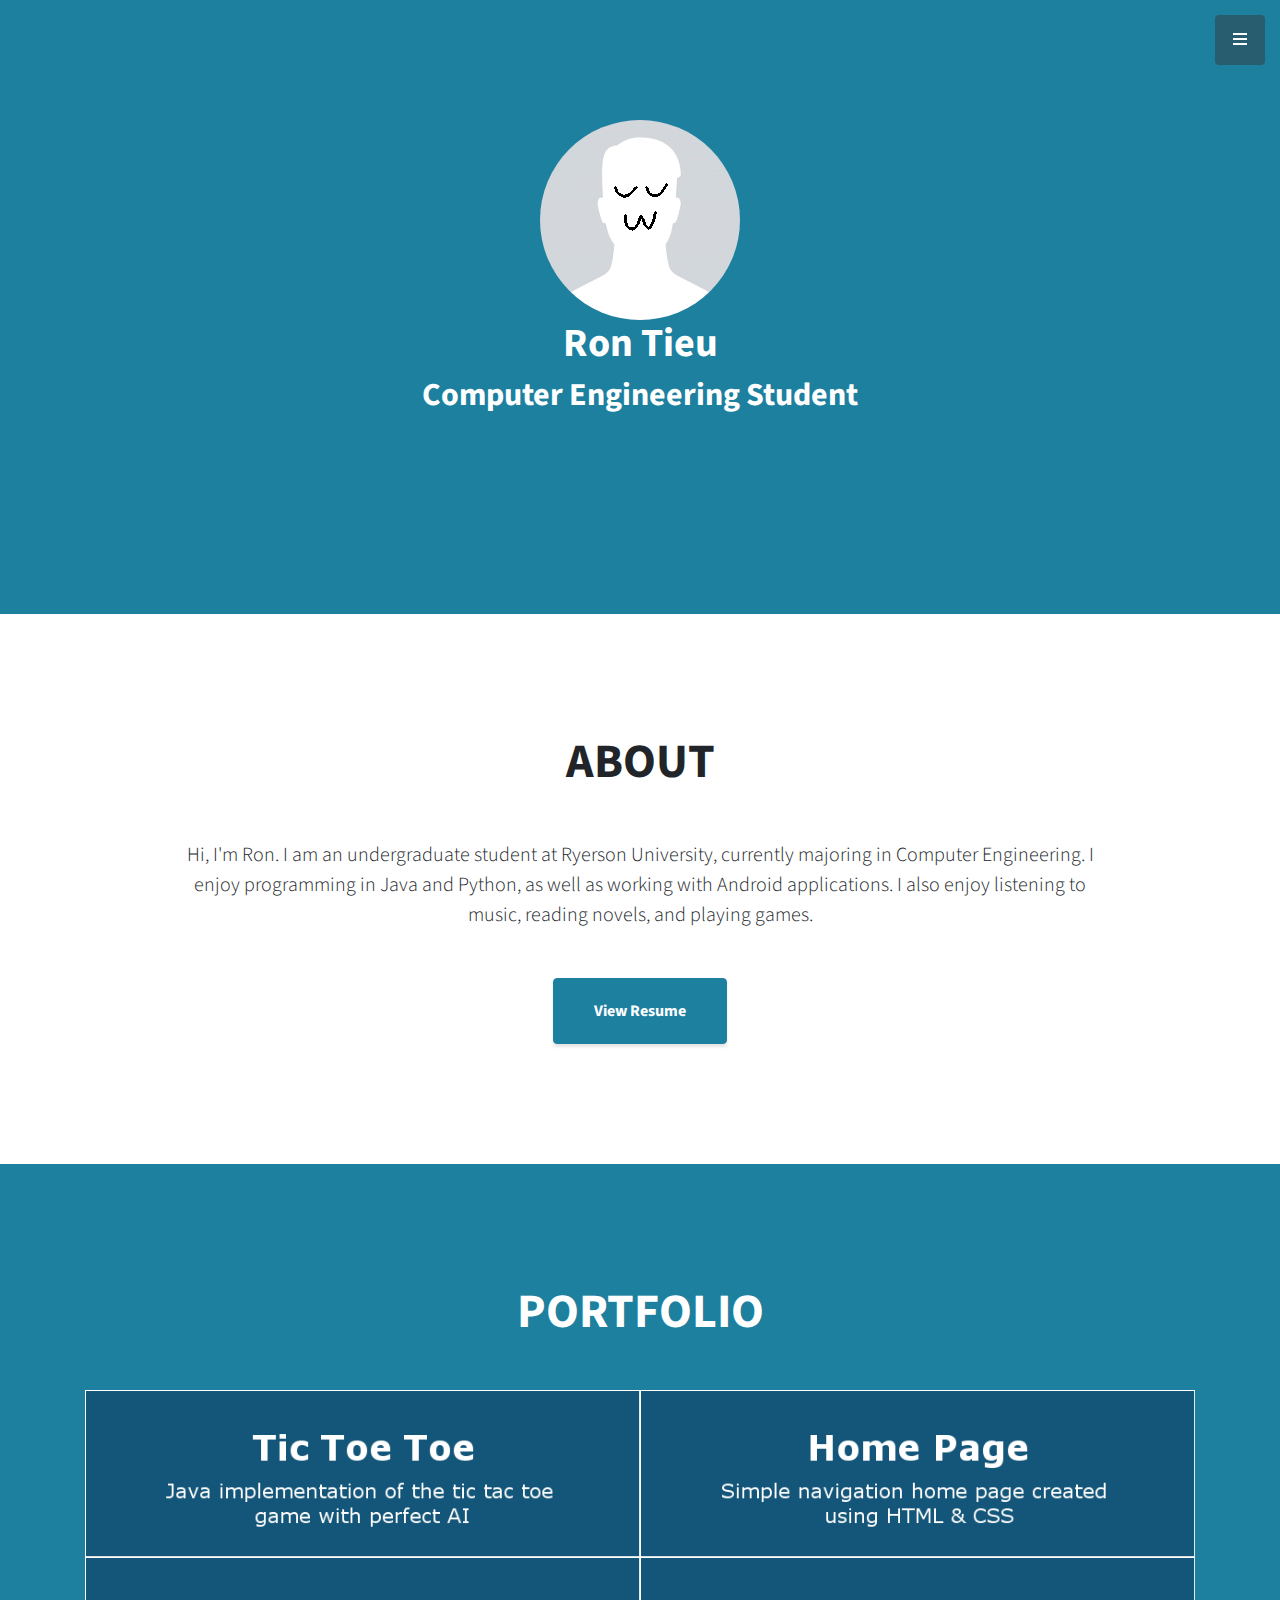
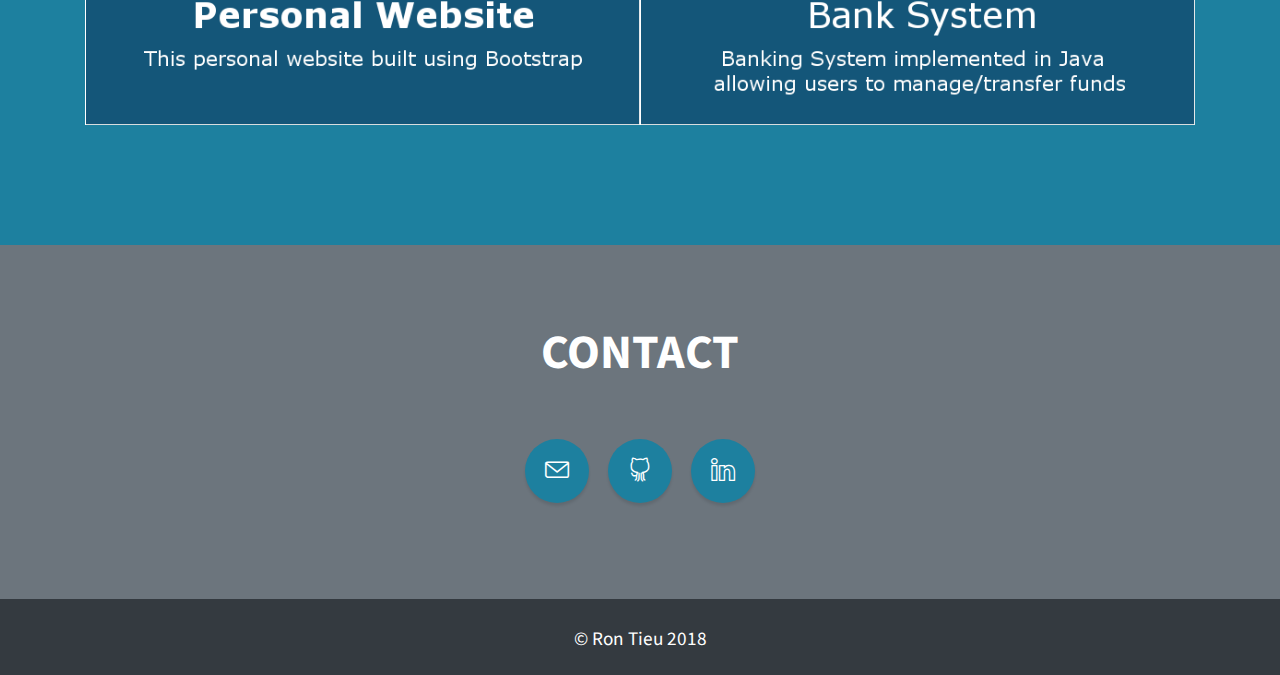
<file: index.html>
<!DOCTYPE html>
<html lang="en">

  <head>

    <meta charset="utf-8">
    <meta name="viewport" content="width=device-width, initial-scale=1, shrink-to-fit=no">
    <meta name="description" content="">
    <meta name="author" content="">

    <title>Ron Tieu</title>

    <!-- Bootstrap Core CSS -->
    <link href="vendor/bootstrap/css/bootstrap.min.css" rel="stylesheet">

    <!-- Custom Fonts -->
    <link href="vendor/fontawesome-free/css/all.min.css" rel="stylesheet" type="text/css">
    <link href="https://fonts.googleapis.com/css?family=Source+Sans+Pro:300,400,700,300italic,400italic,700italic" rel="stylesheet" type="text/css">
    <link href="vendor/simple-line-icons/css/simple-line-icons.css" rel="stylesheet">

    <!-- Custom CSS -->
    <link href="css/stylish-portfolio.min.css" rel="stylesheet">

  </head>

  <body id="page-top">

    <!-- Navigation -->
    <a class="menu-toggle rounded" href="#">
      <i class="fas fa-bars"></i>
    </a>
    <nav id="sidebar-wrapper">
      <ul class="sidebar-nav">
        <li class="sidebar-brand">
			<a class="js-scroll-trigger" href="#page-top">Ron Tieu</a>
        </li>
        <li class="sidebar-nav-item">
			<a class="js-scroll-trigger" href="#about">About</a>
        </li>
        <li class="sidebar-nav-item">
			<a class="js-scroll-trigger" href="#portfolio">Portfolio</a>
        </li>
        <li class="sidebar-nav-item">
			<a class="js-scroll-trigger" href="#contact">Contact</a>
        </li>
		<li class="sidebar-nav-item">
			<a target="_blank" href="/pdf/resume.pdf">Resume</a>
        </li>
      </ul>
    </nav>


    <!-- Header -->
    <section class="content-section bg-primary text-white" id="home">
	<div class="container text-center text-black">
		<img class="rounded-circle" src="img/me.jpg" alt="Self Pic">
		<h1>Ron Tieu</h1>
		<h2>Computer Engineering Student</h2>
		</br></br></br>
	</div>
		<div class="overlay"></div>
    </section>

    <!-- About -->
	<section class="content-section bg-lite text-black" id="about">
		<div class="container text-center">
			<div class="content-section-heading text-center">
				<h2 class="mb-5">ABOUT</h2>
			</div>
			<div class="row">
				<div class="col-lg-10 mx-auto">
					<p class="lead mb-5">Hi, I'm Ron. I am an undergraduate student at Ryerson University, currently majoring in Computer Engineering. I enjoy programming in Java and Python, as well as working with Android applications.  I also enjoy listening to music, reading novels, and playing games.</p>
				</div>
				<div class="container text-center">
					<a target="_blank" href="/pdf/resume.pdf" class="btn btn-xl btn-primary">View Resume</a>
				</div>
			</div>
		</div>
    </section>


    <!-- Portfolio -->
    <section class="content-section bg-primary " id="portfolio">
      <div class="container">
        <div class="content-section-heading text-center text-white">
			<h2 class="mb-5">PORTFOLIO</h2>
        </div>
        <div class="row no-gutters">
		
			<div class="col-lg-6">
				<a class="portfolio-item" href="https://github.com/rontieu/Tic_Tac_Toe">
					<img class="img-fluid" src="img/tictactoe.png" alt="">
				</a>
			</div>
		  
			<div class="col-lg-6">
				<a class="portfolio-item" href="https://github.com/rontieu/Home-Page">
					<img class="img-fluid" src="img/homepage.png" alt="">
				</a>
			</div>
		  
			<div class="col-lg-6">
				<a class="portfolio-item" href="https://github.com/rontieu/rontieu.github.io">
					<img class="img-fluid" src="img/website.png" alt="">
				</a>
			</div>
			
			<div class="col-lg-6">
				<a class="portfolio-item" href="https://github.com/rontieu/Bank-System">
					<img class="img-fluid" src="img/bank.png" alt="">
				</a>
			</div>
			
        </div>
      </div>
    </section>

	
	<!-- Contact -->
    <section class="contact-section bg-secondary text-white text-center" id="contact">
	<footer class="footer text-center">
		<div class="content-section-heading">
			<h2 class>CONTACT</h2>
        </div>

		</br></br>
        <ul class="list-inline">
          <li class="list-inline-item">
				<a class="social-link rounded-circle text-white mr-2" href="mailto:rontieu@hotmail.com">
					<i class="icon-envelope"></i>
				</a>
			</li>
			<li class="list-inline-item">
				<a class="social-link rounded-circle text-white mr-2" href="https://github.com/rontieu">
					<i class="icon-social-github"></i>
				</a>
			</li>
			<li class="list-inline-item">
				<a class="social-link rounded-circle text-white" href="https://www.linkedin.com/in/rontieu/">
					<i class="icon-social-linkedin"></i>
				</a>
			</li>
	
        </ul>
		</footer>
	</section>

	<section class="copyright-section bg-dark text-white" id="copyright">
      <div class="container">
        <h4 class="mb-0 pb-2">
			</br>
			<p class="text-white small text-center"> &copy; Ron Tieu 2018</p>
        </h4>
      </div>
      <div class="overlay"></div>
    </section>
		
    <!-- Scroll to Top Button-->
    <a class="scroll-to-top rounded js-scroll-trigger" href="#page-top">
      <i class="fas fa-angle-up"></i>
    </a>

    <!-- Bootstrap core JavaScript -->
    <script src="vendor/jquery/jquery.min.js"></script>
    <script src="vendor/bootstrap/js/bootstrap.bundle.min.js"></script>

    <!-- Plugin JavaScript -->
    <script src="vendor/jquery-easing/jquery.easing.min.js"></script>

    <!-- Custom scripts for this template -->
    <script src="js/stylish-portfolio.min.js"></script>

  </body>

</html>
</file>
<file: vendor/simple-line-icons/css/simple-line-icons.css>
@font-face {
  font-family: 'simple-line-icons';
  src: url('../fonts/Simple-Line-Icons.eot?v=2.4.0');
  src: url('../fonts/Simple-Line-Icons.eot?v=2.4.0#iefix') format('embedded-opentype'), url('../fonts/Simple-Line-Icons.woff2?v=2.4.0') format('woff2'), url('../fonts/Simple-Line-Icons.ttf?v=2.4.0') format('truetype'), url('../fonts/Simple-Line-Icons.woff?v=2.4.0') format('woff'), url('../fonts/Simple-Line-Icons.svg?v=2.4.0#simple-line-icons') format('svg');
  font-weight: normal;
  font-style: normal;
}
/*
 Use the following CSS code if you want to have a class per icon.
 Instead of a list of all class selectors, you can use the generic [class*="icon-"] selector, but it's slower:
*/
.icon-user,
.icon-people,
.icon-user-female,
.icon-user-follow,
.icon-user-following,
.icon-user-unfollow,
.icon-login,
.icon-logout,
.icon-emotsmile,
.icon-phone,
.icon-call-end,
.icon-call-in,
.icon-call-out,
.icon-map,
.icon-location-pin,
.icon-direction,
.icon-directions,
.icon-compass,
.icon-layers,
.icon-menu,
.icon-list,
.icon-options-vertical,
.icon-options,
.icon-arrow-down,
.icon-arrow-left,
.icon-arrow-right,
.icon-arrow-up,
.icon-arrow-up-circle,
.icon-arrow-left-circle,
.icon-arrow-right-circle,
.icon-arrow-down-circle,
.icon-check,
.icon-clock,
.icon-plus,
.icon-minus,
.icon-close,
.icon-event,
.icon-exclamation,
.icon-organization,
.icon-trophy,
.icon-screen-smartphone,
.icon-screen-desktop,
.icon-plane,
.icon-notebook,
.icon-mustache,
.icon-mouse,
.icon-magnet,
.icon-energy,
.icon-disc,
.icon-cursor,
.icon-cursor-move,
.icon-crop,
.icon-chemistry,
.icon-speedometer,
.icon-shield,
.icon-screen-tablet,
.icon-magic-wand,
.icon-hourglass,
.icon-graduation,
.icon-ghost,
.icon-game-controller,
.icon-fire,
.icon-eyeglass,
.icon-envelope-open,
.icon-envelope-letter,
.icon-bell,
.icon-badge,
.icon-anchor,
.icon-wallet,
.icon-vector,
.icon-speech,
.icon-puzzle,
.icon-printer,
.icon-present,
.icon-playlist,
.icon-pin,
.icon-picture,
.icon-handbag,
.icon-globe-alt,
.icon-globe,
.icon-folder-alt,
.icon-folder,
.icon-film,
.icon-feed,
.icon-drop,
.icon-drawer,
.icon-docs,
.icon-doc,
.icon-diamond,
.icon-cup,
.icon-calculator,
.icon-bubbles,
.icon-briefcase,
.icon-book-open,
.icon-basket-loaded,
.icon-basket,
.icon-bag,
.icon-action-undo,
.icon-action-redo,
.icon-wrench,
.icon-umbrella,
.icon-trash,
.icon-tag,
.icon-support,
.icon-frame,
.icon-size-fullscreen,
.icon-size-actual,
.icon-shuffle,
.icon-share-alt,
.icon-share,
.icon-rocket,
.icon-question,
.icon-pie-chart,
.icon-pencil,
.icon-note,
.icon-loop,
.icon-home,
.icon-grid,
.icon-graph,
.icon-microphone,
.icon-music-tone-alt,
.icon-music-tone,
.icon-earphones-alt,
.icon-earphones,
.icon-equalizer,
.icon-like,
.icon-dislike,
.icon-control-start,
.icon-control-rewind,
.icon-control-play,
.icon-control-pause,
.icon-control-forward,
.icon-control-end,
.icon-volume-1,
.icon-volume-2,
.icon-volume-off,
.icon-calendar,
.icon-bulb,
.icon-chart,
.icon-ban,
.icon-bubble,
.icon-camrecorder,
.icon-camera,
.icon-cloud-download,
.icon-cloud-upload,
.icon-envelope,
.icon-eye,
.icon-flag,
.icon-heart,
.icon-info,
.icon-key,
.icon-link,
.icon-lock,
.icon-lock-open,
.icon-magnifier,
.icon-magnifier-add,
.icon-magnifier-remove,
.icon-paper-clip,
.icon-paper-plane,
.icon-power,
.icon-refresh,
.icon-reload,
.icon-settings,
.icon-star,
.icon-symbol-female,
.icon-symbol-male,
.icon-target,
.icon-credit-card,
.icon-paypal,
.icon-social-tumblr,
.icon-social-twitter,
.icon-social-facebook,
.icon-social-instagram,
.icon-social-linkedin,
.icon-social-pinterest,
.icon-social-github,
.icon-social-google,
.icon-social-reddit,
.icon-social-skype,
.icon-social-dribbble,
.icon-social-behance,
.icon-social-foursqare,
.icon-social-soundcloud,
.icon-social-spotify,
.icon-social-stumbleupon,
.icon-social-youtube,
.icon-social-dropbox,
.icon-social-vkontakte,
.icon-social-steam {
  font-family: 'simple-line-icons';
  speak: none;
  font-style: normal;
  font-weight: normal;
  font-variant: normal;
  text-transform: none;
  line-height: 1;
  /* Better Font Rendering =========== */
  -webkit-font-smoothing: antialiased;
  -moz-osx-font-smoothing: grayscale;
}
.icon-user:before {
  content: "\e005";
}
.icon-people:before {
  content: "\e001";
}
.icon-user-female:before {
  content: "\e000";
}
.icon-user-follow:before {
  content: "\e002";
}
.icon-user-following:before {
  content: "\e003";
}
.icon-user-unfollow:before {
  content: "\e004";
}
.icon-login:before {
  content: "\e066";
}
.icon-logout:before {
  content: "\e065";
}
.icon-emotsmile:before {
  content: "\e021";
}
.icon-phone:before {
  content: "\e600";
}
.icon-call-end:before {
  content: "\e048";
}
.icon-call-in:before {
  content: "\e047";
}
.icon-call-out:before {
  content: "\e046";
}
.icon-map:before {
  content: "\e033";
}
.icon-location-pin:before {
  content: "\e096";
}
.icon-direction:before {
  content: "\e042";
}
.icon-directions:before {
  content: "\e041";
}
.icon-compass:before {
  content: "\e045";
}
.icon-layers:before {
  content: "\e034";
}
.icon-menu:before {
  content: "\e601";
}
.icon-list:before {
  content: "\e067";
}
.icon-options-vertical:before {
  content: "\e602";
}
.icon-options:before {
  content: "\e603";
}
.icon-arrow-down:before {
  content: "\e604";
}
.icon-arrow-left:before {
  content: "\e605";
}
.icon-arrow-right:before {
  content: "\e606";
}
.icon-arrow-up:before {
  content: "\e607";
}
.icon-arrow-up-circle:before {
  content: "\e078";
}
.icon-arrow-left-circle:before {
  content: "\e07a";
}
.icon-arrow-right-circle:before {
  content: "\e079";
}
.icon-arrow-down-circle:before {
  content: "\e07b";
}
.icon-check:before {
  content: "\e080";
}
.icon-clock:before {
  content: "\e081";
}
.icon-plus:before {
  content: "\e095";
}
.icon-minus:before {
  content: "\e615";
}
.icon-close:before {
  content: "\e082";
}
.icon-event:before {
  content: "\e619";
}
.icon-exclamation:before {
  content: "\e617";
}
.icon-organization:before {
  content: "\e616";
}
.icon-trophy:before {
  content: "\e006";
}
.icon-screen-smartphone:before {
  content: "\e010";
}
.icon-screen-desktop:before {
  content: "\e011";
}
.icon-plane:before {
  content: "\e012";
}
.icon-notebook:before {
  content: "\e013";
}
.icon-mustache:before {
  content: "\e014";
}
.icon-mouse:before {
  content: "\e015";
}
.icon-magnet:before {
  content: "\e016";
}
.icon-energy:before {
  content: "\e020";
}
.icon-disc:before {
  content: "\e022";
}
.icon-cursor:before {
  content: "\e06e";
}
.icon-cursor-move:before {
  content: "\e023";
}
.icon-crop:before {
  content: "\e024";
}
.icon-chemistry:before {
  content: "\e026";
}
.icon-speedometer:before {
  content: "\e007";
}
.icon-shield:before {
  content: "\e00e";
}
.icon-screen-tablet:before {
  content: "\e00f";
}
.icon-magic-wand:before {
  content: "\e017";
}
.icon-hourglass:before {
  content: "\e018";
}
.icon-graduation:before {
  content: "\e019";
}
.icon-ghost:before {
  content: "\e01a";
}
.icon-game-controller:before {
  content: "\e01b";
}
.icon-fire:before {
  content: "\e01c";
}
.icon-eyeglass:before {
  content: "\e01d";
}
.icon-envelope-open:before {
  content: "\e01e";
}
.icon-envelope-letter:before {
  content: "\e01f";
}
.icon-bell:before {
  content: "\e027";
}
.icon-badge:before {
  content: "\e028";
}
.icon-anchor:before {
  content: "\e029";
}
.icon-wallet:before {
  content: "\e02a";
}
.icon-vector:before {
  content: "\e02b";
}
.icon-speech:before {
  content: "\e02c";
}
.icon-puzzle:before {
  content: "\e02d";
}
.icon-printer:before {
  content: "\e02e";
}
.icon-present:before {
  content: "\e02f";
}
.icon-playlist:before {
  content: "\e030";
}
.icon-pin:before {
  content: "\e031";
}
.icon-picture:before {
  content: "\e032";
}
.icon-handbag:before {
  content: "\e035";
}
.icon-globe-alt:before {
  content: "\e036";
}
.icon-globe:before {
  content: "\e037";
}
.icon-folder-alt:before {
  content: "\e039";
}
.icon-folder:before {
  content: "\e089";
}
.icon-film:before {
  content: "\e03a";
}
.icon-feed:before {
  content: "\e03b";
}
.icon-drop:before {
  content: "\e03e";
}
.icon-drawer:before {
  content: "\e03f";
}
.icon-docs:before {
  content: "\e040";
}
.icon-doc:before {
  content: "\e085";
}
.icon-diamond:before {
  content: "\e043";
}
.icon-cup:before {
  content: "\e044";
}
.icon-calculator:before {
  content: "\e049";
}
.icon-bubbles:before {
  content: "\e04a";
}
.icon-briefcase:before {
  content: "\e04b";
}
.icon-book-open:before {
  content: "\e04c";
}
.icon-basket-loaded:before {
  content: "\e04d";
}
.icon-basket:before {
  content: "\e04e";
}
.icon-bag:before {
  content: "\e04f";
}
.icon-action-undo:before {
  content: "\e050";
}
.icon-action-redo:before {
  content: "\e051";
}
.icon-wrench:before {
  content: "\e052";
}
.icon-umbrella:before {
  content: "\e053";
}
.icon-trash:before {
  content: "\e054";
}
.icon-tag:before {
  content: "\e055";
}
.icon-support:before {
  content: "\e056";
}
.icon-frame:before {
  content: "\e038";
}
.icon-size-fullscreen:before {
  content: "\e057";
}
.icon-size-actual:before {
  content: "\e058";
}
.icon-shuffle:before {
  content: "\e059";
}
.icon-share-alt:before {
  content: "\e05a";
}
.icon-share:before {
  content: "\e05b";
}
.icon-rocket:before {
  content: "\e05c";
}
.icon-question:before {
  content: "\e05d";
}
.icon-pie-chart:before {
  content: "\e05e";
}
.icon-pencil:before {
  content: "\e05f";
}
.icon-note:before {
  content: "\e060";
}
.icon-loop:before {
  content: "\e064";
}
.icon-home:before {
  content: "\e069";
}
.icon-grid:before {
  content: "\e06a";
}
.icon-graph:before {
  content: "\e06b";
}
.icon-microphone:before {
  content: "\e063";
}
.icon-music-tone-alt:before {
  content: "\e061";
}
.icon-music-tone:before {
  content: "\e062";
}
.icon-earphones-alt:before {
  content: "\e03c";
}
.icon-earphones:before {
  content: "\e03d";
}
.icon-equalizer:before {
  content: "\e06c";
}
.icon-like:before {
  content: "\e068";
}
.icon-dislike:before {
  content: "\e06d";
}
.icon-control-start:before {
  content: "\e06f";
}
.icon-control-rewind:before {
  content: "\e070";
}
.icon-control-play:before {
  content: "\e071";
}
.icon-control-pause:before {
  content: "\e072";
}
.icon-control-forward:before {
  content: "\e073";
}
.icon-control-end:before {
  content: "\e074";
}
.icon-volume-1:before {
  content: "\e09f";
}
.icon-volume-2:before {
  content: "\e0a0";
}
.icon-volume-off:before {
  content: "\e0a1";
}
.icon-calendar:before {
  content: "\e075";
}
.icon-bulb:before {
  content: "\e076";
}
.icon-chart:before {
  content: "\e077";
}
.icon-ban:before {
  content: "\e07c";
}
.icon-bubble:before {
  content: "\e07d";
}
.icon-camrecorder:before {
  content: "\e07e";
}
.icon-camera:before {
  content: "\e07f";
}
.icon-cloud-download:before {
  content: "\e083";
}
.icon-cloud-upload:before {
  content: "\e084";
}
.icon-envelope:before {
  content: "\e086";
}
.icon-eye:before {
  content: "\e087";
}
.icon-flag:before {
  content: "\e088";
}
.icon-heart:before {
  content: "\e08a";
}
.icon-info:before {
  content: "\e08b";
}
.icon-key:before {
  content: "\e08c";
}
.icon-link:before {
  content: "\e08d";
}
.icon-lock:before {
  content: "\e08e";
}
.icon-lock-open:before {
  content: "\e08f";
}
.icon-magnifier:before {
  content: "\e090";
}
.icon-magnifier-add:before {
  content: "\e091";
}
.icon-magnifier-remove:before {
  content: "\e092";
}
.icon-paper-clip:before {
  content: "\e093";
}
.icon-paper-plane:before {
  content: "\e094";
}
.icon-power:before {
  content: "\e097";
}
.icon-refresh:before {
  content: "\e098";
}
.icon-reload:before {
  content: "\e099";
}
.icon-settings:before {
  content: "\e09a";
}
.icon-star:before {
  content: "\e09b";
}
.icon-symbol-female:before {
  content: "\e09c";
}
.icon-symbol-male:before {
  content: "\e09d";
}
.icon-target:before {
  content: "\e09e";
}
.icon-credit-card:before {
  content: "\e025";
}
.icon-paypal:before {
  content: "\e608";
}
.icon-social-tumblr:before {
  content: "\e00a";
}
.icon-social-twitter:before {
  content: "\e009";
}
.icon-social-facebook:before {
  content: "\e00b";
}
.icon-social-instagram:before {
  content: "\e609";
}
.icon-social-linkedin:before {
  content: "\e60a";
}
.icon-social-pinterest:before {
  content: "\e60b";
}
.icon-social-github:before {
  content: "\e60c";
}
.icon-social-google:before {
  content: "\e60d";
}
.icon-social-reddit:before {
  content: "\e60e";
}
.icon-social-skype:before {
  content: "\e60f";
}
.icon-social-dribbble:before {
  content: "\e00d";
}
.icon-social-behance:before {
  content: "\e610";
}
.icon-social-foursqare:before {
  content: "\e611";
}
.icon-social-soundcloud:before {
  content: "\e612";
}
.icon-social-spotify:before {
  content: "\e613";
}
.icon-social-stumbleupon:before {
  content: "\e614";
}
.icon-social-youtube:before {
  content: "\e008";
}
.icon-social-dropbox:before {
  content: "\e00c";
}
.icon-social-vkontakte:before {
  content: "\e618";
}
.icon-social-steam:before {
  content: "\e620";
}
</file>
<file: vendor/fontawesome-free/css/all.min.css>
/*!
 * Font Awesome Free 5.3.1 by @fontawesome - https://fontawesome.com
 * License - https://fontawesome.com/license/free (Icons: CC BY 4.0, Fonts: SIL OFL 1.1, Code: MIT License)
 */
.fa,.fab,.fal,.far,.fas{-moz-osx-font-smoothing:grayscale;-webkit-font-smoothing:antialiased;display:inline-block;font-style:normal;font-variant:normal;text-rendering:auto;line-height:1}.fa-lg{font-size:1.33333em;line-height:.75em;vertical-align:-.0667em}.fa-xs{font-size:.75em}.fa-sm{font-size:.875em}.fa-1x{font-size:1em}.fa-2x{font-size:2em}.fa-3x{font-size:3em}.fa-4x{font-size:4em}.fa-5x{font-size:5em}.fa-6x{font-size:6em}.fa-7x{font-size:7em}.fa-8x{font-size:8em}.fa-9x{font-size:9em}.fa-10x{font-size:10em}.fa-fw{text-align:center;width:1.25em}.fa-ul{list-style-type:none;margin-left:2.5em;padding-left:0}.fa-ul>li{position:relative}.fa-li{left:-2em;position:absolute;text-align:center;width:2em;line-height:inherit}.fa-border{border:.08em solid #eee;border-radius:.1em;padding:.2em .25em .15em}.fa-pull-left{float:left}.fa-pull-right{float:right}.fa.fa-pull-left,.fab.fa-pull-left,.fal.fa-pull-left,.far.fa-pull-left,.fas.fa-pull-left{margin-right:.3em}.fa.fa-pull-right,.fab.fa-pull-right,.fal.fa-pull-right,.far.fa-pull-right,.fas.fa-pull-right{margin-left:.3em}.fa-spin{animation:fa-spin 2s infinite linear}.fa-pulse{animation:fa-spin 1s infinite steps(8)}@keyframes fa-spin{0%{transform:rotate(0deg)}to{transform:rotate(1turn)}}.fa-rotate-90{-ms-filter:"progid:DXImageTransform.Microsoft.BasicImage(rotation=1)";transform:rotate(90deg)}.fa-rotate-180{-ms-filter:"progid:DXImageTransform.Microsoft.BasicImage(rotation=2)";transform:rotate(180deg)}.fa-rotate-270{-ms-filter:"progid:DXImageTransform.Microsoft.BasicImage(rotation=3)";transform:rotate(270deg)}.fa-flip-horizontal{-ms-filter:"progid:DXImageTransform.Microsoft.BasicImage(rotation=0, mirror=1)";transform:scaleX(-1)}.fa-flip-vertical{transform:scaleY(-1)}.fa-flip-horizontal.fa-flip-vertical,.fa-flip-vertical{-ms-filter:"progid:DXImageTransform.Microsoft.BasicImage(rotation=2, mirror=1)"}.fa-flip-horizontal.fa-flip-vertical{transform:scale(-1)}:root .fa-flip-horizontal,:root .fa-flip-vertical,:root .fa-rotate-90,:root .fa-rotate-180,:root .fa-rotate-270{-webkit-filter:none;filter:none}.fa-stack{display:inline-block;height:2em;line-height:2em;position:relative;vertical-align:middle;width:2em}.fa-stack-1x,.fa-stack-2x{left:0;position:absolute;text-align:center;width:100%}.fa-stack-1x{line-height:inherit}.fa-stack-2x{font-size:2em}.fa-inverse{color:#fff}.fa-500px:before{content:"\f26e"}.fa-accessible-icon:before{content:"\f368"}.fa-accusoft:before{content:"\f369"}.fa-ad:before{content:"\f641"}.fa-address-book:before{content:"\f2b9"}.fa-address-card:before{content:"\f2bb"}.fa-adjust:before{content:"\f042"}.fa-adn:before{content:"\f170"}.fa-adversal:before{content:"\f36a"}.fa-affiliatetheme:before{content:"\f36b"}.fa-air-freshener:before{content:"\f5d0"}.fa-algolia:before{content:"\f36c"}.fa-align-center:before{content:"\f037"}.fa-align-justify:before{content:"\f039"}.fa-align-left:before{content:"\f036"}.fa-align-right:before{content:"\f038"}.fa-alipay:before{content:"\f642"}.fa-allergies:before{content:"\f461"}.fa-amazon:before{content:"\f270"}.fa-amazon-pay:before{content:"\f42c"}.fa-ambulance:before{content:"\f0f9"}.fa-american-sign-language-interpreting:before{content:"\f2a3"}.fa-amilia:before{content:"\f36d"}.fa-anchor:before{content:"\f13d"}.fa-android:before{content:"\f17b"}.fa-angellist:before{content:"\f209"}.fa-angle-double-down:before{content:"\f103"}.fa-angle-double-left:before{content:"\f100"}.fa-angle-double-right:before{content:"\f101"}.fa-angle-double-up:before{content:"\f102"}.fa-angle-down:before{content:"\f107"}.fa-angle-left:before{content:"\f104"}.fa-angle-right:before{content:"\f105"}.fa-angle-up:before{content:"\f106"}.fa-angry:before{content:"\f556"}.fa-angrycreative:before{content:"\f36e"}.fa-angular:before{content:"\f420"}.fa-ankh:before{content:"\f644"}.fa-app-store:before{content:"\f36f"}.fa-app-store-ios:before{content:"\f370"}.fa-apper:before{content:"\f371"}.fa-apple:before{content:"\f179"}.fa-apple-alt:before{content:"\f5d1"}.fa-apple-pay:before{content:"\f415"}.fa-archive:before{content:"\f187"}.fa-archway:before{content:"\f557"}.fa-arrow-alt-circle-down:before{content:"\f358"}.fa-arrow-alt-circle-left:before{content:"\f359"}.fa-arrow-alt-circle-right:before{content:"\f35a"}.fa-arrow-alt-circle-up:before{content:"\f35b"}.fa-arrow-circle-down:before{content:"\f0ab"}.fa-arrow-circle-left:before{content:"\f0a8"}.fa-arrow-circle-right:before{content:"\f0a9"}.fa-arrow-circle-up:before{content:"\f0aa"}.fa-arrow-down:before{content:"\f063"}.fa-arrow-left:before{content:"\f060"}.fa-arrow-right:before{content:"\f061"}.fa-arrow-up:before{content:"\f062"}.fa-arrows-alt:before{content:"\f0b2"}.fa-arrows-alt-h:before{content:"\f337"}.fa-arrows-alt-v:before{content:"\f338"}.fa-assistive-listening-systems:before{content:"\f2a2"}.fa-asterisk:before{content:"\f069"}.fa-asymmetrik:before{content:"\f372"}.fa-at:before{content:"\f1fa"}.fa-atlas:before{content:"\f558"}.fa-atom:before{content:"\f5d2"}.fa-audible:before{content:"\f373"}.fa-audio-description:before{content:"\f29e"}.fa-autoprefixer:before{content:"\f41c"}.fa-avianex:before{content:"\f374"}.fa-aviato:before{content:"\f421"}.fa-award:before{content:"\f559"}.fa-aws:before{content:"\f375"}.fa-backspace:before{content:"\f55a"}.fa-backward:before{content:"\f04a"}.fa-balance-scale:before{content:"\f24e"}.fa-ban:before{content:"\f05e"}.fa-band-aid:before{content:"\f462"}.fa-bandcamp:before{content:"\f2d5"}.fa-barcode:before{content:"\f02a"}.fa-bars:before{content:"\f0c9"}.fa-baseball-ball:before{content:"\f433"}.fa-basketball-ball:before{content:"\f434"}.fa-bath:before{content:"\f2cd"}.fa-battery-empty:before{content:"\f244"}.fa-battery-full:before{content:"\f240"}.fa-battery-half:before{content:"\f242"}.fa-battery-quarter:before{content:"\f243"}.fa-battery-three-quarters:before{content:"\f241"}.fa-bed:before{content:"\f236"}.fa-beer:before{content:"\f0fc"}.fa-behance:before{content:"\f1b4"}.fa-behance-square:before{content:"\f1b5"}.fa-bell:before{content:"\f0f3"}.fa-bell-slash:before{content:"\f1f6"}.fa-bezier-curve:before{content:"\f55b"}.fa-bible:before{content:"\f647"}.fa-bicycle:before{content:"\f206"}.fa-bimobject:before{content:"\f378"}.fa-binoculars:before{content:"\f1e5"}.fa-birthday-cake:before{content:"\f1fd"}.fa-bitbucket:before{content:"\f171"}.fa-bitcoin:before{content:"\f379"}.fa-bity:before{content:"\f37a"}.fa-black-tie:before{content:"\f27e"}.fa-blackberry:before{content:"\f37b"}.fa-blender:before{content:"\f517"}.fa-blind:before{content:"\f29d"}.fa-blogger:before{content:"\f37c"}.fa-blogger-b:before{content:"\f37d"}.fa-bluetooth:before{content:"\f293"}.fa-bluetooth-b:before{content:"\f294"}.fa-bold:before{content:"\f032"}.fa-bolt:before{content:"\f0e7"}.fa-bomb:before{content:"\f1e2"}.fa-bone:before{content:"\f5d7"}.fa-bong:before{content:"\f55c"}.fa-book:before{content:"\f02d"}.fa-book-open:before{content:"\f518"}.fa-book-reader:before{content:"\f5da"}.fa-bookmark:before{content:"\f02e"}.fa-bowling-ball:before{content:"\f436"}.fa-box:before{content:"\f466"}.fa-box-open:before{content:"\f49e"}.fa-boxes:before{content:"\f468"}.fa-braille:before{content:"\f2a1"}.fa-brain:before{content:"\f5dc"}.fa-briefcase:before{content:"\f0b1"}.fa-briefcase-medical:before{content:"\f469"}.fa-broadcast-tower:before{content:"\f519"}.fa-broom:before{content:"\f51a"}.fa-brush:before{content:"\f55d"}.fa-btc:before{content:"\f15a"}.fa-bug:before{content:"\f188"}.fa-building:before{content:"\f1ad"}.fa-bullhorn:before{content:"\f0a1"}.fa-bullseye:before{content:"\f140"}.fa-burn:before{content:"\f46a"}.fa-buromobelexperte:before{content:"\f37f"}.fa-bus:before{content:"\f207"}.fa-bus-alt:before{content:"\f55e"}.fa-business-time:before{content:"\f64a"}.fa-buysellads:before{content:"\f20d"}.fa-calculator:before{content:"\f1ec"}.fa-calendar:before{content:"\f133"}.fa-calendar-alt:before{content:"\f073"}.fa-calendar-check:before{content:"\f274"}.fa-calendar-minus:before{content:"\f272"}.fa-calendar-plus:before{content:"\f271"}.fa-calendar-times:before{content:"\f273"}.fa-camera:before{content:"\f030"}.fa-camera-retro:before{content:"\f083"}.fa-cannabis:before{content:"\f55f"}.fa-capsules:before{content:"\f46b"}.fa-car:before{content:"\f1b9"}.fa-car-alt:before{content:"\f5de"}.fa-car-battery:before{content:"\f5df"}.fa-car-crash:before{content:"\f5e1"}.fa-car-side:before{content:"\f5e4"}.fa-caret-down:before{content:"\f0d7"}.fa-caret-left:before{content:"\f0d9"}.fa-caret-right:before{content:"\f0da"}.fa-caret-square-down:before{content:"\f150"}.fa-caret-square-left:before{content:"\f191"}.fa-caret-square-right:before{content:"\f152"}.fa-caret-square-up:before{content:"\f151"}.fa-caret-up:before{content:"\f0d8"}.fa-cart-arrow-down:before{content:"\f218"}.fa-cart-plus:before{content:"\f217"}.fa-cc-amazon-pay:before{content:"\f42d"}.fa-cc-amex:before{content:"\f1f3"}.fa-cc-apple-pay:before{content:"\f416"}.fa-cc-diners-club:before{content:"\f24c"}.fa-cc-discover:before{content:"\f1f2"}.fa-cc-jcb:before{content:"\f24b"}.fa-cc-mastercard:before{content:"\f1f1"}.fa-cc-paypal:before{content:"\f1f4"}.fa-cc-stripe:before{content:"\f1f5"}.fa-cc-visa:before{content:"\f1f0"}.fa-centercode:before{content:"\f380"}.fa-certificate:before{content:"\f0a3"}.fa-chalkboard:before{content:"\f51b"}.fa-chalkboard-teacher:before{content:"\f51c"}.fa-charging-station:before{content:"\f5e7"}.fa-chart-area:before{content:"\f1fe"}.fa-chart-bar:before{content:"\f080"}.fa-chart-line:before{content:"\f201"}.fa-chart-pie:before{content:"\f200"}.fa-check:before{content:"\f00c"}.fa-check-circle:before{content:"\f058"}.fa-check-double:before{content:"\f560"}.fa-check-square:before{content:"\f14a"}.fa-chess:before{content:"\f439"}.fa-chess-bishop:before{content:"\f43a"}.fa-chess-board:before{content:"\f43c"}.fa-chess-king:before{content:"\f43f"}.fa-chess-knight:before{content:"\f441"}.fa-chess-pawn:before{content:"\f443"}.fa-chess-queen:before{content:"\f445"}.fa-chess-rook:before{content:"\f447"}.fa-chevron-circle-down:before{content:"\f13a"}.fa-chevron-circle-left:before{content:"\f137"}.fa-chevron-circle-right:before{content:"\f138"}.fa-chevron-circle-up:before{content:"\f139"}.fa-chevron-down:before{content:"\f078"}.fa-chevron-left:before{content:"\f053"}.fa-chevron-right:before{content:"\f054"}.fa-chevron-up:before{content:"\f077"}.fa-child:before{content:"\f1ae"}.fa-chrome:before{content:"\f268"}.fa-church:before{content:"\f51d"}.fa-circle:before{content:"\f111"}.fa-circle-notch:before{content:"\f1ce"}.fa-city:before{content:"\f64f"}.fa-clipboard:before{content:"\f328"}.fa-clipboard-check:before{content:"\f46c"}.fa-clipboard-list:before{content:"\f46d"}.fa-clock:before{content:"\f017"}.fa-clone:before{content:"\f24d"}.fa-closed-captioning:before{content:"\f20a"}.fa-cloud:before{content:"\f0c2"}.fa-cloud-download-alt:before{content:"\f381"}.fa-cloud-upload-alt:before{content:"\f382"}.fa-cloudscale:before{content:"\f383"}.fa-cloudsmith:before{content:"\f384"}.fa-cloudversify:before{content:"\f385"}.fa-cocktail:before{content:"\f561"}.fa-code:before{content:"\f121"}.fa-code-branch:before{content:"\f126"}.fa-codepen:before{content:"\f1cb"}.fa-codiepie:before{content:"\f284"}.fa-coffee:before{content:"\f0f4"}.fa-cog:before{content:"\f013"}.fa-cogs:before{content:"\f085"}.fa-coins:before{content:"\f51e"}.fa-columns:before{content:"\f0db"}.fa-comment:before{content:"\f075"}.fa-comment-alt:before{content:"\f27a"}.fa-comment-dollar:before{content:"\f651"}.fa-comment-dots:before{content:"\f4ad"}.fa-comment-slash:before{content:"\f4b3"}.fa-comments:before{content:"\f086"}.fa-comments-dollar:before{content:"\f653"}.fa-compact-disc:before{content:"\f51f"}.fa-compass:before{content:"\f14e"}.fa-compress:before{content:"\f066"}.fa-concierge-bell:before{content:"\f562"}.fa-connectdevelop:before{content:"\f20e"}.fa-contao:before{content:"\f26d"}.fa-cookie:before{content:"\f563"}.fa-cookie-bite:before{content:"\f564"}.fa-copy:before{content:"\f0c5"}.fa-copyright:before{content:"\f1f9"}.fa-couch:before{content:"\f4b8"}.fa-cpanel:before{content:"\f388"}.fa-creative-commons:before{content:"\f25e"}.fa-creative-commons-by:before{content:"\f4e7"}.fa-creative-commons-nc:before{content:"\f4e8"}.fa-creative-commons-nc-eu:before{content:"\f4e9"}.fa-creative-commons-nc-jp:before{content:"\f4ea"}.fa-creative-commons-nd:before{content:"\f4eb"}.fa-creative-commons-pd:before{content:"\f4ec"}.fa-creative-commons-pd-alt:before{content:"\f4ed"}.fa-creative-commons-remix:before{content:"\f4ee"}.fa-creative-commons-sa:before{content:"\f4ef"}.fa-creative-commons-sampling:before{content:"\f4f0"}.fa-creative-commons-sampling-plus:before{content:"\f4f1"}.fa-creative-commons-share:before{content:"\f4f2"}.fa-credit-card:before{content:"\f09d"}.fa-crop:before{content:"\f125"}.fa-crop-alt:before{content:"\f565"}.fa-cross:before{content:"\f654"}.fa-crosshairs:before{content:"\f05b"}.fa-crow:before{content:"\f520"}.fa-crown:before{content:"\f521"}.fa-css3:before{content:"\f13c"}.fa-css3-alt:before{content:"\f38b"}.fa-cube:before{content:"\f1b2"}.fa-cubes:before{content:"\f1b3"}.fa-cut:before{content:"\f0c4"}.fa-cuttlefish:before{content:"\f38c"}.fa-d-and-d:before{content:"\f38d"}.fa-dashcube:before{content:"\f210"}.fa-database:before{content:"\f1c0"}.fa-deaf:before{content:"\f2a4"}.fa-delicious:before{content:"\f1a5"}.fa-deploydog:before{content:"\f38e"}.fa-deskpro:before{content:"\f38f"}.fa-desktop:before{content:"\f108"}.fa-deviantart:before{content:"\f1bd"}.fa-dharmachakra:before{content:"\f655"}.fa-diagnoses:before{content:"\f470"}.fa-dice:before{content:"\f522"}.fa-dice-five:before{content:"\f523"}.fa-dice-four:before{content:"\f524"}.fa-dice-one:before{content:"\f525"}.fa-dice-six:before{content:"\f526"}.fa-dice-three:before{content:"\f527"}.fa-dice-two:before{content:"\f528"}.fa-digg:before{content:"\f1a6"}.fa-digital-ocean:before{content:"\f391"}.fa-digital-tachograph:before{content:"\f566"}.fa-directions:before{content:"\f5eb"}.fa-discord:before{content:"\f392"}.fa-discourse:before{content:"\f393"}.fa-divide:before{content:"\f529"}.fa-dizzy:before{content:"\f567"}.fa-dna:before{content:"\f471"}.fa-dochub:before{content:"\f394"}.fa-docker:before{content:"\f395"}.fa-dollar-sign:before{content:"\f155"}.fa-dolly:before{content:"\f472"}.fa-dolly-flatbed:before{content:"\f474"}.fa-donate:before{content:"\f4b9"}.fa-door-closed:before{content:"\f52a"}.fa-door-open:before{content:"\f52b"}.fa-dot-circle:before{content:"\f192"}.fa-dove:before{content:"\f4ba"}.fa-download:before{content:"\f019"}.fa-draft2digital:before{content:"\f396"}.fa-drafting-compass:before{content:"\f568"}.fa-draw-polygon:before{content:"\f5ee"}.fa-dribbble:before{content:"\f17d"}.fa-dribbble-square:before{content:"\f397"}.fa-dropbox:before{content:"\f16b"}.fa-drum:before{content:"\f569"}.fa-drum-steelpan:before{content:"\f56a"}.fa-drupal:before{content:"\f1a9"}.fa-dumbbell:before{content:"\f44b"}.fa-dyalog:before{content:"\f399"}.fa-earlybirds:before{content:"\f39a"}.fa-ebay:before{content:"\f4f4"}.fa-edge:before{content:"\f282"}.fa-edit:before{content:"\f044"}.fa-eject:before{content:"\f052"}.fa-elementor:before{content:"\f430"}.fa-ellipsis-h:before{content:"\f141"}.fa-ellipsis-v:before{content:"\f142"}.fa-ello:before{content:"\f5f1"}.fa-ember:before{content:"\f423"}.fa-empire:before{content:"\f1d1"}.fa-envelope:before{content:"\f0e0"}.fa-envelope-open:before{content:"\f2b6"}.fa-envelope-open-text:before{content:"\f658"}.fa-envelope-square:before{content:"\f199"}.fa-envira:before{content:"\f299"}.fa-equals:before{content:"\f52c"}.fa-eraser:before{content:"\f12d"}.fa-erlang:before{content:"\f39d"}.fa-ethereum:before{content:"\f42e"}.fa-etsy:before{content:"\f2d7"}.fa-euro-sign:before{content:"\f153"}.fa-exchange-alt:before{content:"\f362"}.fa-exclamation:before{content:"\f12a"}.fa-exclamation-circle:before{content:"\f06a"}.fa-exclamation-triangle:before{content:"\f071"}.fa-expand:before{content:"\f065"}.fa-expand-arrows-alt:before{content:"\f31e"}.fa-expeditedssl:before{content:"\f23e"}.fa-external-link-alt:before{content:"\f35d"}.fa-external-link-square-alt:before{content:"\f360"}.fa-eye:before{content:"\f06e"}.fa-eye-dropper:before{content:"\f1fb"}.fa-eye-slash:before{content:"\f070"}.fa-facebook:before{content:"\f09a"}.fa-facebook-f:before{content:"\f39e"}.fa-facebook-messenger:before{content:"\f39f"}.fa-facebook-square:before{content:"\f082"}.fa-fast-backward:before{content:"\f049"}.fa-fast-forward:before{content:"\f050"}.fa-fax:before{content:"\f1ac"}.fa-feather:before{content:"\f52d"}.fa-feather-alt:before{content:"\f56b"}.fa-female:before{content:"\f182"}.fa-fighter-jet:before{content:"\f0fb"}.fa-file:before{content:"\f15b"}.fa-file-alt:before{content:"\f15c"}.fa-file-archive:before{content:"\f1c6"}.fa-file-audio:before{content:"\f1c7"}.fa-file-code:before{content:"\f1c9"}.fa-file-contract:before{content:"\f56c"}.fa-file-download:before{content:"\f56d"}.fa-file-excel:before{content:"\f1c3"}.fa-file-export:before{content:"\f56e"}.fa-file-image:before{content:"\f1c5"}.fa-file-import:before{content:"\f56f"}.fa-file-invoice:before{content:"\f570"}.fa-file-invoice-dollar:before{content:"\f571"}.fa-file-medical:before{content:"\f477"}.fa-file-medical-alt:before{content:"\f478"}.fa-file-pdf:before{content:"\f1c1"}.fa-file-powerpoint:before{content:"\f1c4"}.fa-file-prescription:before{content:"\f572"}.fa-file-signature:before{content:"\f573"}.fa-file-upload:before{content:"\f574"}.fa-file-video:before{content:"\f1c8"}.fa-file-word:before{content:"\f1c2"}.fa-fill:before{content:"\f575"}.fa-fill-drip:before{content:"\f576"}.fa-film:before{content:"\f008"}.fa-filter:before{content:"\f0b0"}.fa-fingerprint:before{content:"\f577"}.fa-fire:before{content:"\f06d"}.fa-fire-extinguisher:before{content:"\f134"}.fa-firefox:before{content:"\f269"}.fa-first-aid:before{content:"\f479"}.fa-first-order:before{content:"\f2b0"}.fa-first-order-alt:before{content:"\f50a"}.fa-firstdraft:before{content:"\f3a1"}.fa-fish:before{content:"\f578"}.fa-flag:before{content:"\f024"}.fa-flag-checkered:before{content:"\f11e"}.fa-flask:before{content:"\f0c3"}.fa-flickr:before{content:"\f16e"}.fa-flipboard:before{content:"\f44d"}.fa-flushed:before{content:"\f579"}.fa-fly:before{content:"\f417"}.fa-folder:before{content:"\f07b"}.fa-folder-minus:before{content:"\f65d"}.fa-folder-open:before{content:"\f07c"}.fa-folder-plus:before{content:"\f65e"}.fa-font:before{content:"\f031"}.fa-font-awesome:before{content:"\f2b4"}.fa-font-awesome-alt:before{content:"\f35c"}.fa-font-awesome-flag:before{content:"\f425"}.fa-font-awesome-logo-full:before{content:"\f4e6"}.fa-fonticons:before{content:"\f280"}.fa-fonticons-fi:before{content:"\f3a2"}.fa-football-ball:before{content:"\f44e"}.fa-fort-awesome:before{content:"\f286"}.fa-fort-awesome-alt:before{content:"\f3a3"}.fa-forumbee:before{content:"\f211"}.fa-forward:before{content:"\f04e"}.fa-foursquare:before{content:"\f180"}.fa-free-code-camp:before{content:"\f2c5"}.fa-freebsd:before{content:"\f3a4"}.fa-frog:before{content:"\f52e"}.fa-frown:before{content:"\f119"}.fa-frown-open:before{content:"\f57a"}.fa-fulcrum:before{content:"\f50b"}.fa-funnel-dollar:before{content:"\f662"}.fa-futbol:before{content:"\f1e3"}.fa-galactic-republic:before{content:"\f50c"}.fa-galactic-senate:before{content:"\f50d"}.fa-gamepad:before{content:"\f11b"}.fa-gas-pump:before{content:"\f52f"}.fa-gavel:before{content:"\f0e3"}.fa-gem:before{content:"\f3a5"}.fa-genderless:before{content:"\f22d"}.fa-get-pocket:before{content:"\f265"}.fa-gg:before{content:"\f260"}.fa-gg-circle:before{content:"\f261"}.fa-gift:before{content:"\f06b"}.fa-git:before{content:"\f1d3"}.fa-git-square:before{content:"\f1d2"}.fa-github:before{content:"\f09b"}.fa-github-alt:before{content:"\f113"}.fa-github-square:before{content:"\f092"}.fa-gitkraken:before{content:"\f3a6"}.fa-gitlab:before{content:"\f296"}.fa-gitter:before{content:"\f426"}.fa-glass-martini:before{content:"\f000"}.fa-glass-martini-alt:before{content:"\f57b"}.fa-glasses:before{content:"\f530"}.fa-glide:before{content:"\f2a5"}.fa-glide-g:before{content:"\f2a6"}.fa-globe:before{content:"\f0ac"}.fa-globe-africa:before{content:"\f57c"}.fa-globe-americas:before{content:"\f57d"}.fa-globe-asia:before{content:"\f57e"}.fa-gofore:before{content:"\f3a7"}.fa-golf-ball:before{content:"\f450"}.fa-goodreads:before{content:"\f3a8"}.fa-goodreads-g:before{content:"\f3a9"}.fa-google:before{content:"\f1a0"}.fa-google-drive:before{content:"\f3aa"}.fa-google-play:before{content:"\f3ab"}.fa-google-plus:before{content:"\f2b3"}.fa-google-plus-g:before{content:"\f0d5"}.fa-google-plus-square:before{content:"\f0d4"}.fa-google-wallet:before{content:"\f1ee"}.fa-gopuram:before{content:"\f664"}.fa-graduation-cap:before{content:"\f19d"}.fa-gratipay:before{content:"\f184"}.fa-grav:before{content:"\f2d6"}.fa-greater-than:before{content:"\f531"}.fa-greater-than-equal:before{content:"\f532"}.fa-grimace:before{content:"\f57f"}.fa-grin:before{content:"\f580"}.fa-grin-alt:before{content:"\f581"}.fa-grin-beam:before{content:"\f582"}.fa-grin-beam-sweat:before{content:"\f583"}.fa-grin-hearts:before{content:"\f584"}.fa-grin-squint:before{content:"\f585"}.fa-grin-squint-tears:before{content:"\f586"}.fa-grin-stars:before{content:"\f587"}.fa-grin-tears:before{content:"\f588"}.fa-grin-tongue:before{content:"\f589"}.fa-grin-tongue-squint:before{content:"\f58a"}.fa-grin-tongue-wink:before{content:"\f58b"}.fa-grin-wink:before{content:"\f58c"}.fa-grip-horizontal:before{content:"\f58d"}.fa-grip-vertical:before{content:"\f58e"}.fa-gripfire:before{content:"\f3ac"}.fa-grunt:before{content:"\f3ad"}.fa-gulp:before{content:"\f3ae"}.fa-h-square:before{content:"\f0fd"}.fa-hacker-news:before{content:"\f1d4"}.fa-hacker-news-square:before{content:"\f3af"}.fa-hackerrank:before{content:"\f5f7"}.fa-hamsa:before{content:"\f665"}.fa-hand-holding:before{content:"\f4bd"}.fa-hand-holding-heart:before{content:"\f4be"}.fa-hand-holding-usd:before{content:"\f4c0"}.fa-hand-lizard:before{content:"\f258"}.fa-hand-paper:before{content:"\f256"}.fa-hand-peace:before{content:"\f25b"}.fa-hand-point-down:before{content:"\f0a7"}.fa-hand-point-left:before{content:"\f0a5"}.fa-hand-point-right:before{content:"\f0a4"}.fa-hand-point-up:before{content:"\f0a6"}.fa-hand-pointer:before{content:"\f25a"}.fa-hand-rock:before{content:"\f255"}.fa-hand-scissors:before{content:"\f257"}.fa-hand-spock:before{content:"\f259"}.fa-hands:before{content:"\f4c2"}.fa-hands-helping:before{content:"\f4c4"}.fa-handshake:before{content:"\f2b5"}.fa-hashtag:before{content:"\f292"}.fa-haykal:before{content:"\f666"}.fa-hdd:before{content:"\f0a0"}.fa-heading:before{content:"\f1dc"}.fa-headphones:before{content:"\f025"}.fa-headphones-alt:before{content:"\f58f"}.fa-headset:before{content:"\f590"}.fa-heart:before{content:"\f004"}.fa-heartbeat:before{content:"\f21e"}.fa-helicopter:before{content:"\f533"}.fa-highlighter:before{content:"\f591"}.fa-hips:before{content:"\f452"}.fa-hire-a-helper:before{content:"\f3b0"}.fa-history:before{content:"\f1da"}.fa-hockey-puck:before{content:"\f453"}.fa-home:before{content:"\f015"}.fa-hooli:before{content:"\f427"}.fa-hornbill:before{content:"\f592"}.fa-hospital:before{content:"\f0f8"}.fa-hospital-alt:before{content:"\f47d"}.fa-hospital-symbol:before{content:"\f47e"}.fa-hot-tub:before{content:"\f593"}.fa-hotel:before{content:"\f594"}.fa-hotjar:before{content:"\f3b1"}.fa-hourglass:before{content:"\f254"}.fa-hourglass-end:before{content:"\f253"}.fa-hourglass-half:before{content:"\f252"}.fa-hourglass-start:before{content:"\f251"}.fa-houzz:before{content:"\f27c"}.fa-html5:before{content:"\f13b"}.fa-hubspot:before{content:"\f3b2"}.fa-i-cursor:before{content:"\f246"}.fa-id-badge:before{content:"\f2c1"}.fa-id-card:before{content:"\f2c2"}.fa-id-card-alt:before{content:"\f47f"}.fa-image:before{content:"\f03e"}.fa-images:before{content:"\f302"}.fa-imdb:before{content:"\f2d8"}.fa-inbox:before{content:"\f01c"}.fa-indent:before{content:"\f03c"}.fa-industry:before{content:"\f275"}.fa-infinity:before{content:"\f534"}.fa-info:before{content:"\f129"}.fa-info-circle:before{content:"\f05a"}.fa-instagram:before{content:"\f16d"}.fa-internet-explorer:before{content:"\f26b"}.fa-ioxhost:before{content:"\f208"}.fa-italic:before{content:"\f033"}.fa-itunes:before{content:"\f3b4"}.fa-itunes-note:before{content:"\f3b5"}.fa-java:before{content:"\f4e4"}.fa-jedi:before{content:"\f669"}.fa-jedi-order:before{content:"\f50e"}.fa-jenkins:before{content:"\f3b6"}.fa-joget:before{content:"\f3b7"}.fa-joint:before{content:"\f595"}.fa-joomla:before{content:"\f1aa"}.fa-journal-whills:before{content:"\f66a"}.fa-js:before{content:"\f3b8"}.fa-js-square:before{content:"\f3b9"}.fa-jsfiddle:before{content:"\f1cc"}.fa-kaaba:before{content:"\f66b"}.fa-kaggle:before{content:"\f5fa"}.fa-key:before{content:"\f084"}.fa-keybase:before{content:"\f4f5"}.fa-keyboard:before{content:"\f11c"}.fa-keycdn:before{content:"\f3ba"}.fa-khanda:before{content:"\f66d"}.fa-kickstarter:before{content:"\f3bb"}.fa-kickstarter-k:before{content:"\f3bc"}.fa-kiss:before{content:"\f596"}.fa-kiss-beam:before{content:"\f597"}.fa-kiss-wink-heart:before{content:"\f598"}.fa-kiwi-bird:before{content:"\f535"}.fa-korvue:before{content:"\f42f"}.fa-landmark:before{content:"\f66f"}.fa-language:before{content:"\f1ab"}.fa-laptop:before{content:"\f109"}.fa-laptop-code:before{content:"\f5fc"}.fa-laravel:before{content:"\f3bd"}.fa-lastfm:before{content:"\f202"}.fa-lastfm-square:before{content:"\f203"}.fa-laugh:before{content:"\f599"}.fa-laugh-beam:before{content:"\f59a"}.fa-laugh-squint:before{content:"\f59b"}.fa-laugh-wink:before{content:"\f59c"}.fa-layer-group:before{content:"\f5fd"}.fa-leaf:before{content:"\f06c"}.fa-leanpub:before{content:"\f212"}.fa-lemon:before{content:"\f094"}.fa-less:before{content:"\f41d"}.fa-less-than:before{content:"\f536"}.fa-less-than-equal:before{content:"\f537"}.fa-level-down-alt:before{content:"\f3be"}.fa-level-up-alt:before{content:"\f3bf"}.fa-life-ring:before{content:"\f1cd"}.fa-lightbulb:before{content:"\f0eb"}.fa-line:before{content:"\f3c0"}.fa-link:before{content:"\f0c1"}.fa-linkedin:before{content:"\f08c"}.fa-linkedin-in:before{content:"\f0e1"}.fa-linode:before{content:"\f2b8"}.fa-linux:before{content:"\f17c"}.fa-lira-sign:before{content:"\f195"}.fa-list:before{content:"\f03a"}.fa-list-alt:before{content:"\f022"}.fa-list-ol:before{content:"\f0cb"}.fa-list-ul:before{content:"\f0ca"}.fa-location-arrow:before{content:"\f124"}.fa-lock:before{content:"\f023"}.fa-lock-open:before{content:"\f3c1"}.fa-long-arrow-alt-down:before{content:"\f309"}.fa-long-arrow-alt-left:before{content:"\f30a"}.fa-long-arrow-alt-right:before{content:"\f30b"}.fa-long-arrow-alt-up:before{content:"\f30c"}.fa-low-vision:before{content:"\f2a8"}.fa-luggage-cart:before{content:"\f59d"}.fa-lyft:before{content:"\f3c3"}.fa-magento:before{content:"\f3c4"}.fa-magic:before{content:"\f0d0"}.fa-magnet:before{content:"\f076"}.fa-mail-bulk:before{content:"\f674"}.fa-mailchimp:before{content:"\f59e"}.fa-male:before{content:"\f183"}.fa-mandalorian:before{content:"\f50f"}.fa-map:before{content:"\f279"}.fa-map-marked:before{content:"\f59f"}.fa-map-marked-alt:before{content:"\f5a0"}.fa-map-marker:before{content:"\f041"}.fa-map-marker-alt:before{content:"\f3c5"}.fa-map-pin:before{content:"\f276"}.fa-map-signs:before{content:"\f277"}.fa-markdown:before{content:"\f60f"}.fa-marker:before{content:"\f5a1"}.fa-mars:before{content:"\f222"}.fa-mars-double:before{content:"\f227"}.fa-mars-stroke:before{content:"\f229"}.fa-mars-stroke-h:before{content:"\f22b"}.fa-mars-stroke-v:before{content:"\f22a"}.fa-mastodon:before{content:"\f4f6"}.fa-maxcdn:before{content:"\f136"}.fa-medal:before{content:"\f5a2"}.fa-medapps:before{content:"\f3c6"}.fa-medium:before{content:"\f23a"}.fa-medium-m:before{content:"\f3c7"}.fa-medkit:before{content:"\f0fa"}.fa-medrt:before{content:"\f3c8"}.fa-meetup:before{content:"\f2e0"}.fa-megaport:before{content:"\f5a3"}.fa-meh:before{content:"\f11a"}.fa-meh-blank:before{content:"\f5a4"}.fa-meh-rolling-eyes:before{content:"\f5a5"}.fa-memory:before{content:"\f538"}.fa-menorah:before{content:"\f676"}.fa-mercury:before{content:"\f223"}.fa-microchip:before{content:"\f2db"}.fa-microphone:before{content:"\f130"}.fa-microphone-alt:before{content:"\f3c9"}.fa-microphone-alt-slash:before{content:"\f539"}.fa-microphone-slash:before{content:"\f131"}.fa-microscope:before{content:"\f610"}.fa-microsoft:before{content:"\f3ca"}.fa-minus:before{content:"\f068"}.fa-minus-circle:before{content:"\f056"}.fa-minus-square:before{content:"\f146"}.fa-mix:before{content:"\f3cb"}.fa-mixcloud:before{content:"\f289"}.fa-mizuni:before{content:"\f3cc"}.fa-mobile:before{content:"\f10b"}.fa-mobile-alt:before{content:"\f3cd"}.fa-modx:before{content:"\f285"}.fa-monero:before{content:"\f3d0"}.fa-money-bill:before{content:"\f0d6"}.fa-money-bill-alt:before{content:"\f3d1"}.fa-money-bill-wave:before{content:"\f53a"}.fa-money-bill-wave-alt:before{content:"\f53b"}.fa-money-check:before{content:"\f53c"}.fa-money-check-alt:before{content:"\f53d"}.fa-monument:before{content:"\f5a6"}.fa-moon:before{content:"\f186"}.fa-mortar-pestle:before{content:"\f5a7"}.fa-mosque:before{content:"\f678"}.fa-motorcycle:before{content:"\f21c"}.fa-mouse-pointer:before{content:"\f245"}.fa-music:before{content:"\f001"}.fa-napster:before{content:"\f3d2"}.fa-neos:before{content:"\f612"}.fa-neuter:before{content:"\f22c"}.fa-newspaper:before{content:"\f1ea"}.fa-nimblr:before{content:"\f5a8"}.fa-nintendo-switch:before{content:"\f418"}.fa-node:before{content:"\f419"}.fa-node-js:before{content:"\f3d3"}.fa-not-equal:before{content:"\f53e"}.fa-notes-medical:before{content:"\f481"}.fa-npm:before{content:"\f3d4"}.fa-ns8:before{content:"\f3d5"}.fa-nutritionix:before{content:"\f3d6"}.fa-object-group:before{content:"\f247"}.fa-object-ungroup:before{content:"\f248"}.fa-odnoklassniki:before{content:"\f263"}.fa-odnoklassniki-square:before{content:"\f264"}.fa-oil-can:before{content:"\f613"}.fa-old-republic:before{content:"\f510"}.fa-om:before{content:"\f679"}.fa-opencart:before{content:"\f23d"}.fa-openid:before{content:"\f19b"}.fa-opera:before{content:"\f26a"}.fa-optin-monster:before{content:"\f23c"}.fa-osi:before{content:"\f41a"}.fa-outdent:before{content:"\f03b"}.fa-page4:before{content:"\f3d7"}.fa-pagelines:before{content:"\f18c"}.fa-paint-brush:before{content:"\f1fc"}.fa-paint-roller:before{content:"\f5aa"}.fa-palette:before{content:"\f53f"}.fa-palfed:before{content:"\f3d8"}.fa-pallet:before{content:"\f482"}.fa-paper-plane:before{content:"\f1d8"}.fa-paperclip:before{content:"\f0c6"}.fa-parachute-box:before{content:"\f4cd"}.fa-paragraph:before{content:"\f1dd"}.fa-parking:before{content:"\f540"}.fa-passport:before{content:"\f5ab"}.fa-pastafarianism:before{content:"\f67b"}.fa-paste:before{content:"\f0ea"}.fa-patreon:before{content:"\f3d9"}.fa-pause:before{content:"\f04c"}.fa-pause-circle:before{content:"\f28b"}.fa-paw:before{content:"\f1b0"}.fa-paypal:before{content:"\f1ed"}.fa-peace:before{content:"\f67c"}.fa-pen:before{content:"\f304"}.fa-pen-alt:before{content:"\f305"}.fa-pen-fancy:before{content:"\f5ac"}.fa-pen-nib:before{content:"\f5ad"}.fa-pen-square:before{content:"\f14b"}.fa-pencil-alt:before{content:"\f303"}.fa-pencil-ruler:before{content:"\f5ae"}.fa-people-carry:before{content:"\f4ce"}.fa-percent:before{content:"\f295"}.fa-percentage:before{content:"\f541"}.fa-periscope:before{content:"\f3da"}.fa-phabricator:before{content:"\f3db"}.fa-phoenix-framework:before{content:"\f3dc"}.fa-phoenix-squadron:before{content:"\f511"}.fa-phone:before{content:"\f095"}.fa-phone-slash:before{content:"\f3dd"}.fa-phone-square:before{content:"\f098"}.fa-phone-volume:before{content:"\f2a0"}.fa-php:before{content:"\f457"}.fa-pied-piper:before{content:"\f2ae"}.fa-pied-piper-alt:before{content:"\f1a8"}.fa-pied-piper-hat:before{content:"\f4e5"}.fa-pied-piper-pp:before{content:"\f1a7"}.fa-piggy-bank:before{content:"\f4d3"}.fa-pills:before{content:"\f484"}.fa-pinterest:before{content:"\f0d2"}.fa-pinterest-p:before{content:"\f231"}.fa-pinterest-square:before{content:"\f0d3"}.fa-place-of-worship:before{content:"\f67f"}.fa-plane:before{content:"\f072"}.fa-plane-arrival:before{content:"\f5af"}.fa-plane-departure:before{content:"\f5b0"}.fa-play:before{content:"\f04b"}.fa-play-circle:before{content:"\f144"}.fa-playstation:before{content:"\f3df"}.fa-plug:before{content:"\f1e6"}.fa-plus:before{content:"\f067"}.fa-plus-circle:before{content:"\f055"}.fa-plus-square:before{content:"\f0fe"}.fa-podcast:before{content:"\f2ce"}.fa-poll:before{content:"\f681"}.fa-poll-h:before{content:"\f682"}.fa-poo:before{content:"\f2fe"}.fa-poop:before{content:"\f619"}.fa-portrait:before{content:"\f3e0"}.fa-pound-sign:before{content:"\f154"}.fa-power-off:before{content:"\f011"}.fa-pray:before{content:"\f683"}.fa-praying-hands:before{content:"\f684"}.fa-prescription:before{content:"\f5b1"}.fa-prescription-bottle:before{content:"\f485"}.fa-prescription-bottle-alt:before{content:"\f486"}.fa-print:before{content:"\f02f"}.fa-procedures:before{content:"\f487"}.fa-product-hunt:before{content:"\f288"}.fa-project-diagram:before{content:"\f542"}.fa-pushed:before{content:"\f3e1"}.fa-puzzle-piece:before{content:"\f12e"}.fa-python:before{content:"\f3e2"}.fa-qq:before{content:"\f1d6"}.fa-qrcode:before{content:"\f029"}.fa-question:before{content:"\f128"}.fa-question-circle:before{content:"\f059"}.fa-quidditch:before{content:"\f458"}.fa-quinscape:before{content:"\f459"}.fa-quora:before{content:"\f2c4"}.fa-quote-left:before{content:"\f10d"}.fa-quote-right:before{content:"\f10e"}.fa-quran:before{content:"\f687"}.fa-r-project:before{content:"\f4f7"}.fa-random:before{content:"\f074"}.fa-ravelry:before{content:"\f2d9"}.fa-react:before{content:"\f41b"}.fa-readme:before{content:"\f4d5"}.fa-rebel:before{content:"\f1d0"}.fa-receipt:before{content:"\f543"}.fa-recycle:before{content:"\f1b8"}.fa-red-river:before{content:"\f3e3"}.fa-reddit:before{content:"\f1a1"}.fa-reddit-alien:before{content:"\f281"}.fa-reddit-square:before{content:"\f1a2"}.fa-redo:before{content:"\f01e"}.fa-redo-alt:before{content:"\f2f9"}.fa-registered:before{content:"\f25d"}.fa-rendact:before{content:"\f3e4"}.fa-renren:before{content:"\f18b"}.fa-reply:before{content:"\f3e5"}.fa-reply-all:before{content:"\f122"}.fa-replyd:before{content:"\f3e6"}.fa-researchgate:before{content:"\f4f8"}.fa-resolving:before{content:"\f3e7"}.fa-retweet:before{content:"\f079"}.fa-rev:before{content:"\f5b2"}.fa-ribbon:before{content:"\f4d6"}.fa-road:before{content:"\f018"}.fa-robot:before{content:"\f544"}.fa-rocket:before{content:"\f135"}.fa-rocketchat:before{content:"\f3e8"}.fa-rockrms:before{content:"\f3e9"}.fa-route:before{content:"\f4d7"}.fa-rss:before{content:"\f09e"}.fa-rss-square:before{content:"\f143"}.fa-ruble-sign:before{content:"\f158"}.fa-ruler:before{content:"\f545"}.fa-ruler-combined:before{content:"\f546"}.fa-ruler-horizontal:before{content:"\f547"}.fa-ruler-vertical:before{content:"\f548"}.fa-rupee-sign:before{content:"\f156"}.fa-sad-cry:before{content:"\f5b3"}.fa-sad-tear:before{content:"\f5b4"}.fa-safari:before{content:"\f267"}.fa-sass:before{content:"\f41e"}.fa-save:before{content:"\f0c7"}.fa-schlix:before{content:"\f3ea"}.fa-school:before{content:"\f549"}.fa-screwdriver:before{content:"\f54a"}.fa-scribd:before{content:"\f28a"}.fa-search:before{content:"\f002"}.fa-search-dollar:before{content:"\f688"}.fa-search-location:before{content:"\f689"}.fa-search-minus:before{content:"\f010"}.fa-search-plus:before{content:"\f00e"}.fa-searchengin:before{content:"\f3eb"}.fa-seedling:before{content:"\f4d8"}.fa-sellcast:before{content:"\f2da"}.fa-sellsy:before{content:"\f213"}.fa-server:before{content:"\f233"}.fa-servicestack:before{content:"\f3ec"}.fa-shapes:before{content:"\f61f"}.fa-share:before{content:"\f064"}.fa-share-alt:before{content:"\f1e0"}.fa-share-alt-square:before{content:"\f1e1"}.fa-share-square:before{content:"\f14d"}.fa-shekel-sign:before{content:"\f20b"}.fa-shield-alt:before{content:"\f3ed"}.fa-ship:before{content:"\f21a"}.fa-shipping-fast:before{content:"\f48b"}.fa-shirtsinbulk:before{content:"\f214"}.fa-shoe-prints:before{content:"\f54b"}.fa-shopping-bag:before{content:"\f290"}.fa-shopping-basket:before{content:"\f291"}.fa-shopping-cart:before{content:"\f07a"}.fa-shopware:before{content:"\f5b5"}.fa-shower:before{content:"\f2cc"}.fa-shuttle-van:before{content:"\f5b6"}.fa-sign:before{content:"\f4d9"}.fa-sign-in-alt:before{content:"\f2f6"}.fa-sign-language:before{content:"\f2a7"}.fa-sign-out-alt:before{content:"\f2f5"}.fa-signal:before{content:"\f012"}.fa-signature:before{content:"\f5b7"}.fa-simplybuilt:before{content:"\f215"}.fa-sistrix:before{content:"\f3ee"}.fa-sitemap:before{content:"\f0e8"}.fa-sith:before{content:"\f512"}.fa-skull:before{content:"\f54c"}.fa-skyatlas:before{content:"\f216"}.fa-skype:before{content:"\f17e"}.fa-slack:before{content:"\f198"}.fa-slack-hash:before{content:"\f3ef"}.fa-sliders-h:before{content:"\f1de"}.fa-slideshare:before{content:"\f1e7"}.fa-smile:before{content:"\f118"}.fa-smile-beam:before{content:"\f5b8"}.fa-smile-wink:before{content:"\f4da"}.fa-smoking:before{content:"\f48d"}.fa-smoking-ban:before{content:"\f54d"}.fa-snapchat:before{content:"\f2ab"}.fa-snapchat-ghost:before{content:"\f2ac"}.fa-snapchat-square:before{content:"\f2ad"}.fa-snowflake:before{content:"\f2dc"}.fa-socks:before{content:"\f696"}.fa-solar-panel:before{content:"\f5ba"}.fa-sort:before{content:"\f0dc"}.fa-sort-alpha-down:before{content:"\f15d"}.fa-sort-alpha-up:before{content:"\f15e"}.fa-sort-amount-down:before{content:"\f160"}.fa-sort-amount-up:before{content:"\f161"}.fa-sort-down:before{content:"\f0dd"}.fa-sort-numeric-down:before{content:"\f162"}.fa-sort-numeric-up:before{content:"\f163"}.fa-sort-up:before{content:"\f0de"}.fa-soundcloud:before{content:"\f1be"}.fa-spa:before{content:"\f5bb"}.fa-space-shuttle:before{content:"\f197"}.fa-speakap:before{content:"\f3f3"}.fa-spinner:before{content:"\f110"}.fa-splotch:before{content:"\f5bc"}.fa-spotify:before{content:"\f1bc"}.fa-spray-can:before{content:"\f5bd"}.fa-square:before{content:"\f0c8"}.fa-square-full:before{content:"\f45c"}.fa-square-root-alt:before{content:"\f698"}.fa-squarespace:before{content:"\f5be"}.fa-stack-exchange:before{content:"\f18d"}.fa-stack-overflow:before{content:"\f16c"}.fa-stamp:before{content:"\f5bf"}.fa-star:before{content:"\f005"}.fa-star-and-crescent:before{content:"\f699"}.fa-star-half:before{content:"\f089"}.fa-star-half-alt:before{content:"\f5c0"}.fa-star-of-david:before{content:"\f69a"}.fa-star-of-life:before{content:"\f621"}.fa-staylinked:before{content:"\f3f5"}.fa-steam:before{content:"\f1b6"}.fa-steam-square:before{content:"\f1b7"}.fa-steam-symbol:before{content:"\f3f6"}.fa-step-backward:before{content:"\f048"}.fa-step-forward:before{content:"\f051"}.fa-stethoscope:before{content:"\f0f1"}.fa-sticker-mule:before{content:"\f3f7"}.fa-sticky-note:before{content:"\f249"}.fa-stop:before{content:"\f04d"}.fa-stop-circle:before{content:"\f28d"}.fa-stopwatch:before{content:"\f2f2"}.fa-store:before{content:"\f54e"}.fa-store-alt:before{content:"\f54f"}.fa-strava:before{content:"\f428"}.fa-stream:before{content:"\f550"}.fa-street-view:before{content:"\f21d"}.fa-strikethrough:before{content:"\f0cc"}.fa-stripe:before{content:"\f429"}.fa-stripe-s:before{content:"\f42a"}.fa-stroopwafel:before{content:"\f551"}.fa-studiovinari:before{content:"\f3f8"}.fa-stumbleupon:before{content:"\f1a4"}.fa-stumbleupon-circle:before{content:"\f1a3"}.fa-subscript:before{content:"\f12c"}.fa-subway:before{content:"\f239"}.fa-suitcase:before{content:"\f0f2"}.fa-suitcase-rolling:before{content:"\f5c1"}.fa-sun:before{content:"\f185"}.fa-superpowers:before{content:"\f2dd"}.fa-superscript:before{content:"\f12b"}.fa-supple:before{content:"\f3f9"}.fa-surprise:before{content:"\f5c2"}.fa-swatchbook:before{content:"\f5c3"}.fa-swimmer:before{content:"\f5c4"}.fa-swimming-pool:before{content:"\f5c5"}.fa-synagogue:before{content:"\f69b"}.fa-sync:before{content:"\f021"}.fa-sync-alt:before{content:"\f2f1"}.fa-syringe:before{content:"\f48e"}.fa-table:before{content:"\f0ce"}.fa-table-tennis:before{content:"\f45d"}.fa-tablet:before{content:"\f10a"}.fa-tablet-alt:before{content:"\f3fa"}.fa-tablets:before{content:"\f490"}.fa-tachometer-alt:before{content:"\f3fd"}.fa-tag:before{content:"\f02b"}.fa-tags:before{content:"\f02c"}.fa-tape:before{content:"\f4db"}.fa-tasks:before{content:"\f0ae"}.fa-taxi:before{content:"\f1ba"}.fa-teamspeak:before{content:"\f4f9"}.fa-teeth:before{content:"\f62e"}.fa-teeth-open:before{content:"\f62f"}.fa-telegram:before{content:"\f2c6"}.fa-telegram-plane:before{content:"\f3fe"}.fa-tencent-weibo:before{content:"\f1d5"}.fa-terminal:before{content:"\f120"}.fa-text-height:before{content:"\f034"}.fa-text-width:before{content:"\f035"}.fa-th:before{content:"\f00a"}.fa-th-large:before{content:"\f009"}.fa-th-list:before{content:"\f00b"}.fa-the-red-yeti:before{content:"\f69d"}.fa-theater-masks:before{content:"\f630"}.fa-themeco:before{content:"\f5c6"}.fa-themeisle:before{content:"\f2b2"}.fa-thermometer:before{content:"\f491"}.fa-thermometer-empty:before{content:"\f2cb"}.fa-thermometer-full:before{content:"\f2c7"}.fa-thermometer-half:before{content:"\f2c9"}.fa-thermometer-quarter:before{content:"\f2ca"}.fa-thermometer-three-quarters:before{content:"\f2c8"}.fa-thumbs-down:before{content:"\f165"}.fa-thumbs-up:before{content:"\f164"}.fa-thumbtack:before{content:"\f08d"}.fa-ticket-alt:before{content:"\f3ff"}.fa-times:before{content:"\f00d"}.fa-times-circle:before{content:"\f057"}.fa-tint:before{content:"\f043"}.fa-tint-slash:before{content:"\f5c7"}.fa-tired:before{content:"\f5c8"}.fa-toggle-off:before{content:"\f204"}.fa-toggle-on:before{content:"\f205"}.fa-toolbox:before{content:"\f552"}.fa-tooth:before{content:"\f5c9"}.fa-torah:before{content:"\f6a0"}.fa-torii-gate:before{content:"\f6a1"}.fa-trade-federation:before{content:"\f513"}.fa-trademark:before{content:"\f25c"}.fa-traffic-light:before{content:"\f637"}.fa-train:before{content:"\f238"}.fa-transgender:before{content:"\f224"}.fa-transgender-alt:before{content:"\f225"}.fa-trash:before{content:"\f1f8"}.fa-trash-alt:before{content:"\f2ed"}.fa-tree:before{content:"\f1bb"}.fa-trello:before{content:"\f181"}.fa-tripadvisor:before{content:"\f262"}.fa-trophy:before{content:"\f091"}.fa-truck:before{content:"\f0d1"}.fa-truck-loading:before{content:"\f4de"}.fa-truck-monster:before{content:"\f63b"}.fa-truck-moving:before{content:"\f4df"}.fa-truck-pickup:before{content:"\f63c"}.fa-tshirt:before{content:"\f553"}.fa-tty:before{content:"\f1e4"}.fa-tumblr:before{content:"\f173"}.fa-tumblr-square:before{content:"\f174"}.fa-tv:before{content:"\f26c"}.fa-twitch:before{content:"\f1e8"}.fa-twitter:before{content:"\f099"}.fa-twitter-square:before{content:"\f081"}.fa-typo3:before{content:"\f42b"}.fa-uber:before{content:"\f402"}.fa-uikit:before{content:"\f403"}.fa-umbrella:before{content:"\f0e9"}.fa-umbrella-beach:before{content:"\f5ca"}.fa-underline:before{content:"\f0cd"}.fa-undo:before{content:"\f0e2"}.fa-undo-alt:before{content:"\f2ea"}.fa-uniregistry:before{content:"\f404"}.fa-universal-access:before{content:"\f29a"}.fa-university:before{content:"\f19c"}.fa-unlink:before{content:"\f127"}.fa-unlock:before{content:"\f09c"}.fa-unlock-alt:before{content:"\f13e"}.fa-untappd:before{content:"\f405"}.fa-upload:before{content:"\f093"}.fa-usb:before{content:"\f287"}.fa-user:before{content:"\f007"}.fa-user-alt:before{content:"\f406"}.fa-user-alt-slash:before{content:"\f4fa"}.fa-user-astronaut:before{content:"\f4fb"}.fa-user-check:before{content:"\f4fc"}.fa-user-circle:before{content:"\f2bd"}.fa-user-clock:before{content:"\f4fd"}.fa-user-cog:before{content:"\f4fe"}.fa-user-edit:before{content:"\f4ff"}.fa-user-friends:before{content:"\f500"}.fa-user-graduate:before{content:"\f501"}.fa-user-lock:before{content:"\f502"}.fa-user-md:before{content:"\f0f0"}.fa-user-minus:before{content:"\f503"}.fa-user-ninja:before{content:"\f504"}.fa-user-plus:before{content:"\f234"}.fa-user-secret:before{content:"\f21b"}.fa-user-shield:before{content:"\f505"}.fa-user-slash:before{content:"\f506"}.fa-user-tag:before{content:"\f507"}.fa-user-tie:before{content:"\f508"}.fa-user-times:before{content:"\f235"}.fa-users:before{content:"\f0c0"}.fa-users-cog:before{content:"\f509"}.fa-ussunnah:before{content:"\f407"}.fa-utensil-spoon:before{content:"\f2e5"}.fa-utensils:before{content:"\f2e7"}.fa-vaadin:before{content:"\f408"}.fa-vector-square:before{content:"\f5cb"}.fa-venus:before{content:"\f221"}.fa-venus-double:before{content:"\f226"}.fa-venus-mars:before{content:"\f228"}.fa-viacoin:before{content:"\f237"}.fa-viadeo:before{content:"\f2a9"}.fa-viadeo-square:before{content:"\f2aa"}.fa-vial:before{content:"\f492"}.fa-vials:before{content:"\f493"}.fa-viber:before{content:"\f409"}.fa-video:before{content:"\f03d"}.fa-video-slash:before{content:"\f4e2"}.fa-vihara:before{content:"\f6a7"}.fa-vimeo:before{content:"\f40a"}.fa-vimeo-square:before{content:"\f194"}.fa-vimeo-v:before{content:"\f27d"}.fa-vine:before{content:"\f1ca"}.fa-vk:before{content:"\f189"}.fa-vnv:before{content:"\f40b"}.fa-volleyball-ball:before{content:"\f45f"}.fa-volume-down:before{content:"\f027"}.fa-volume-off:before{content:"\f026"}.fa-volume-up:before{content:"\f028"}.fa-vuejs:before{content:"\f41f"}.fa-walking:before{content:"\f554"}.fa-wallet:before{content:"\f555"}.fa-warehouse:before{content:"\f494"}.fa-weebly:before{content:"\f5cc"}.fa-weibo:before{content:"\f18a"}.fa-weight:before{content:"\f496"}.fa-weight-hanging:before{content:"\f5cd"}.fa-weixin:before{content:"\f1d7"}.fa-whatsapp:before{content:"\f232"}.fa-whatsapp-square:before{content:"\f40c"}.fa-wheelchair:before{content:"\f193"}.fa-whmcs:before{content:"\f40d"}.fa-wifi:before{content:"\f1eb"}.fa-wikipedia-w:before{content:"\f266"}.fa-window-close:before{content:"\f410"}.fa-window-maximize:before{content:"\f2d0"}.fa-window-minimize:before{content:"\f2d1"}.fa-window-restore:before{content:"\f2d2"}.fa-windows:before{content:"\f17a"}.fa-wine-glass:before{content:"\f4e3"}.fa-wine-glass-alt:before{content:"\f5ce"}.fa-wix:before{content:"\f5cf"}.fa-wolf-pack-battalion:before{content:"\f514"}.fa-won-sign:before{content:"\f159"}.fa-wordpress:before{content:"\f19a"}.fa-wordpress-simple:before{content:"\f411"}.fa-wpbeginner:before{content:"\f297"}.fa-wpexplorer:before{content:"\f2de"}.fa-wpforms:before{content:"\f298"}.fa-wrench:before{content:"\f0ad"}.fa-x-ray:before{content:"\f497"}.fa-xbox:before{content:"\f412"}.fa-xing:before{content:"\f168"}.fa-xing-square:before{content:"\f169"}.fa-y-combinator:before{content:"\f23b"}.fa-yahoo:before{content:"\f19e"}.fa-yandex:before{content:"\f413"}.fa-yandex-international:before{content:"\f414"}.fa-yelp:before{content:"\f1e9"}.fa-yen-sign:before{content:"\f157"}.fa-yin-yang:before{content:"\f6ad"}.fa-yoast:before{content:"\f2b1"}.fa-youtube:before{content:"\f167"}.fa-youtube-square:before{content:"\f431"}.fa-zhihu:before{content:"\f63f"}.sr-only{border:0;clip:rect(0,0,0,0);height:1px;margin:-1px;overflow:hidden;padding:0;position:absolute;width:1px}.sr-only-focusable:active,.sr-only-focusable:focus{clip:auto;height:auto;margin:0;overflow:visible;position:static;width:auto}@font-face{font-family:"Font Awesome 5 Brands";font-style:normal;font-weight:normal;src:url(../webfonts/fa-brands-400.eot);src:url(../webfonts/fa-brands-400.eot?#iefix) format("embedded-opentype"),url(../webfonts/fa-brands-400.woff2) format("woff2"),url(../webfonts/fa-brands-400.woff) format("woff"),url(../webfonts/fa-brands-400.ttf) format("truetype"),url(../webfonts/fa-brands-400.svg#fontawesome) format("svg")}.fab{font-family:"Font Awesome 5 Brands"}@font-face{font-family:"Font Awesome 5 Free";font-style:normal;font-weight:400;src:url(../webfonts/fa-regular-400.eot);src:url(../webfonts/fa-regular-400.eot?#iefix) format("embedded-opentype"),url(../webfonts/fa-regular-400.woff2) format("woff2"),url(../webfonts/fa-regular-400.woff) format("woff"),url(../webfonts/fa-regular-400.ttf) format("truetype"),url(../webfonts/fa-regular-400.svg#fontawesome) format("svg")}.far{font-weight:400}@font-face{font-family:"Font Awesome 5 Free";font-style:normal;font-weight:900;src:url(../webfonts/fa-solid-900.eot);src:url(../webfonts/fa-solid-900.eot?#iefix) format("embedded-opentype"),url(../webfonts/fa-solid-900.woff2) format("woff2"),url(../webfonts/fa-solid-900.woff) format("woff"),url(../webfonts/fa-solid-900.ttf) format("truetype"),url(../webfonts/fa-solid-900.svg#fontawesome) format("svg")}.fa,.far,.fas{font-family:"Font Awesome 5 Free"}.fa,.fas{font-weight:900}
</file>
<file: css/stylish-portfolio.min.css>
*/body,html{width:100%;height:100%}body{font-family:'Source Sans Pro'}.btn-xl{padding:1.25rem 2.5rem}.content-section{padding-top:7.5rem;padding-bottom:7.5rem}.content-section-heading h2{font-size:3rem}.content-section-heading h3{font-size:1rem;text-transform:uppercase}h1,h2,h3,h4,h5,h6{font-weight:700}.text-faded{color:rgba(255,255,255,.7)}.map{height:30rem}@media (max-width:992px){.map{height:75%}}.map iframe{pointer-events:none}.scroll-to-top{position:fixed;right:15px;bottom:15px;display:none;width:50px;height:50px;text-align:center;color:#fff;background:rgba(52,58,64,.5);line-height:45px}.scroll-to-top:focus,.scroll-to-top:hover{color:#fff}.scroll-to-top:hover{background:#343a40}.scroll-to-top i{font-weight:800}.masthead{min-height:30rem;position:relative;display:table;width:100%;height:auto;padding-top:8rem;padding-bottom:8rem;background:-webkit-gradient(linear,left top,right top,from(rgba(255,255,255,.1)),to(rgba(255,255,255,.1))),url(../img/bg-masthead.jpg);background:linear-gradient(90deg,rgba(255,255,255,.1) 0,rgba(255,255,255,.1) 100%),url(../img/bg-masthead.jpg);background-position:center center;background-repeat:no-repeat;background-size:cover}.masthead h1{font-size:4rem;margin:0;padding:0}@media (min-width:992px){.masthead{height:100vh}.masthead h1{font-size:5.5rem}}#sidebar-wrapper{position:fixed;z-index:2;right:0;width:250px;height:100%;-webkit-transition:all .4s ease 0s;transition:all .4s ease 0s;-webkit-transform:translateX(250px);transform:translateX(250px);background:#1d809f;border-left:1px solid rgba(255,255,255,.1)}.sidebar-nav{position:absolute;top:0;width:250px;margin:0;padding:0;list-style:none}.sidebar-nav li.sidebar-nav-item a{display:block;text-decoration:none;color:#fff;padding:15px}.sidebar-nav li a:hover{text-decoration:none;color:#fff;background:rgba(255,255,255,.2)}.sidebar-nav li a:active,.sidebar-nav li a:focus{text-decoration:none}.sidebar-nav>.sidebar-brand{font-size:1.2rem;background:rgba(52,58,64,.1);height:80px;line-height:50px;padding-top:15px;padding-bottom:15px;padding-left:15px}.sidebar-nav>.sidebar-brand a{color:#fff}.sidebar-nav>.sidebar-brand a:hover{color:#fff;background:0 0}#sidebar-wrapper.active{right:250px;width:250px;-webkit-transition:all .4s ease 0s;transition:all .4s ease 0s}.menu-toggle{position:fixed;right:15px;top:15px;width:50px;height:50px;text-align:center;color:#fff;background:rgba(52,58,64,.5);line-height:50px;z-index:999}.menu-toggle:focus,.menu-toggle:hover{color:#fff}.menu-toggle:hover{background:#343a40}.service-icon{background-color:#fff;color:#1d809f;height:7rem;width:7rem;display:block;line-height:7.5rem;font-size:2.25rem;-webkit-box-shadow:0 3px 3px 0 rgba(0,0,0,.1);box-shadow:0 3px 3px 0 rgba(0,0,0,.1)}.callout{padding:15rem 0;background:-webkit-gradient(linear,left top,right top,from(rgba(255,255,255,.1)),to(rgba(255,255,255,.1))),url(../img/bg-callout.jpg);background:linear-gradient(90deg,rgba(255,255,255,.1) 0,rgba(255,255,255,.1) 100%),url(../img/bg-callout.jpg);background-position:center center;background-repeat:no-repeat;background-size:cover}.callout h2{font-size:3.5rem;font-weight:700;display:block;max-width:30rem}.portfolio-item{display:block;position:relative;overflow:hidden;max-width:530px;margin:auto auto 1rem}.portfolio-item .caption{display:-webkit-box;display:-ms-flexbox;display:flex;height:100%;width:100%;background-color:rgba(33,37,41,.2);position:absolute;top:0;bottom:0;z-index:1}.portfolio-item .caption .caption-content{color:#fff;margin:auto 2rem 2rem}.portfolio-item .caption .caption-content h2{font-size:.8rem;text-transform:uppercase}.portfolio-item .caption .caption-content p{font-weight:300;font-size:1.2rem}@media (min-width:992px){.portfolio-item{max-width:none;margin:0}.portfolio-item .caption{-webkit-transition:-webkit-clip-path .25s ease-out,background-color .7s;-webkit-clip-path:inset(0);clip-path:inset(0)}.portfolio-item .caption .caption-content{-webkit-transition:opacity .25s;transition:opacity .25s;margin-left:5rem;margin-right:5rem;margin-bottom:5rem}.portfolio-item img{-webkit-transition:-webkit-clip-path .25s ease-out;-webkit-clip-path:inset(-1px);clip-path:inset(-1px)}.portfolio-item:hover img{-webkit-clip-path:inset(2rem);clip-path:inset(2rem)}.portfolio-item:hover .caption{background-color:rgba(29,128,159,.9);-webkit-clip-path:inset(2rem);clip-path:inset(2rem)}}footer.footer{padding-top:5rem;padding-bottom:5rem}footer.footer .social-link{display:block;height:4rem;width:4rem;line-height:4.3rem;font-size:1.5rem;background-color:#1d809f;-webkit-transition:background-color .15s ease-in-out;transition:background-color .15s ease-in-out;-webkit-box-shadow:0 3px 3px 0 rgba(0,0,0,.1);box-shadow:0 3px 3px 0 rgba(0,0,0,.1)}footer.footer .social-link:hover{background-color:#155d74;text-decoration:none}a{color:#1d809f}a:active,a:focus,a:hover{color:#155d74}.btn-primary{background-color:#1d809f!important;border-color:#1d809f!important;color:#fff!important}.btn-primary:active,.btn-primary:focus,.btn-primary:hover{background-color:#155d74!important;border-color:#155d74!important}.btn-secondary{background-color:#ecb807!important;border-color:#ecb807!important;color:#fff!important}.btn-secondary:active,.btn-secondary:focus,.btn-secondary:hover{background-color:#ba9106!important;border-color:#ba9106!important}.btn-dark{color:#fff!important}.btn{-webkit-box-shadow:0 3px 3px 0 rgba(0,0,0,.1);box-shadow:0 3px 3px 0 rgba(0,0,0,.1);font-weight:700}.bg-primary{background-color:#1d809f!important}.text-primary{color:#1d809f!important}.text-secondary{color:#ecb807!important}
</file>
